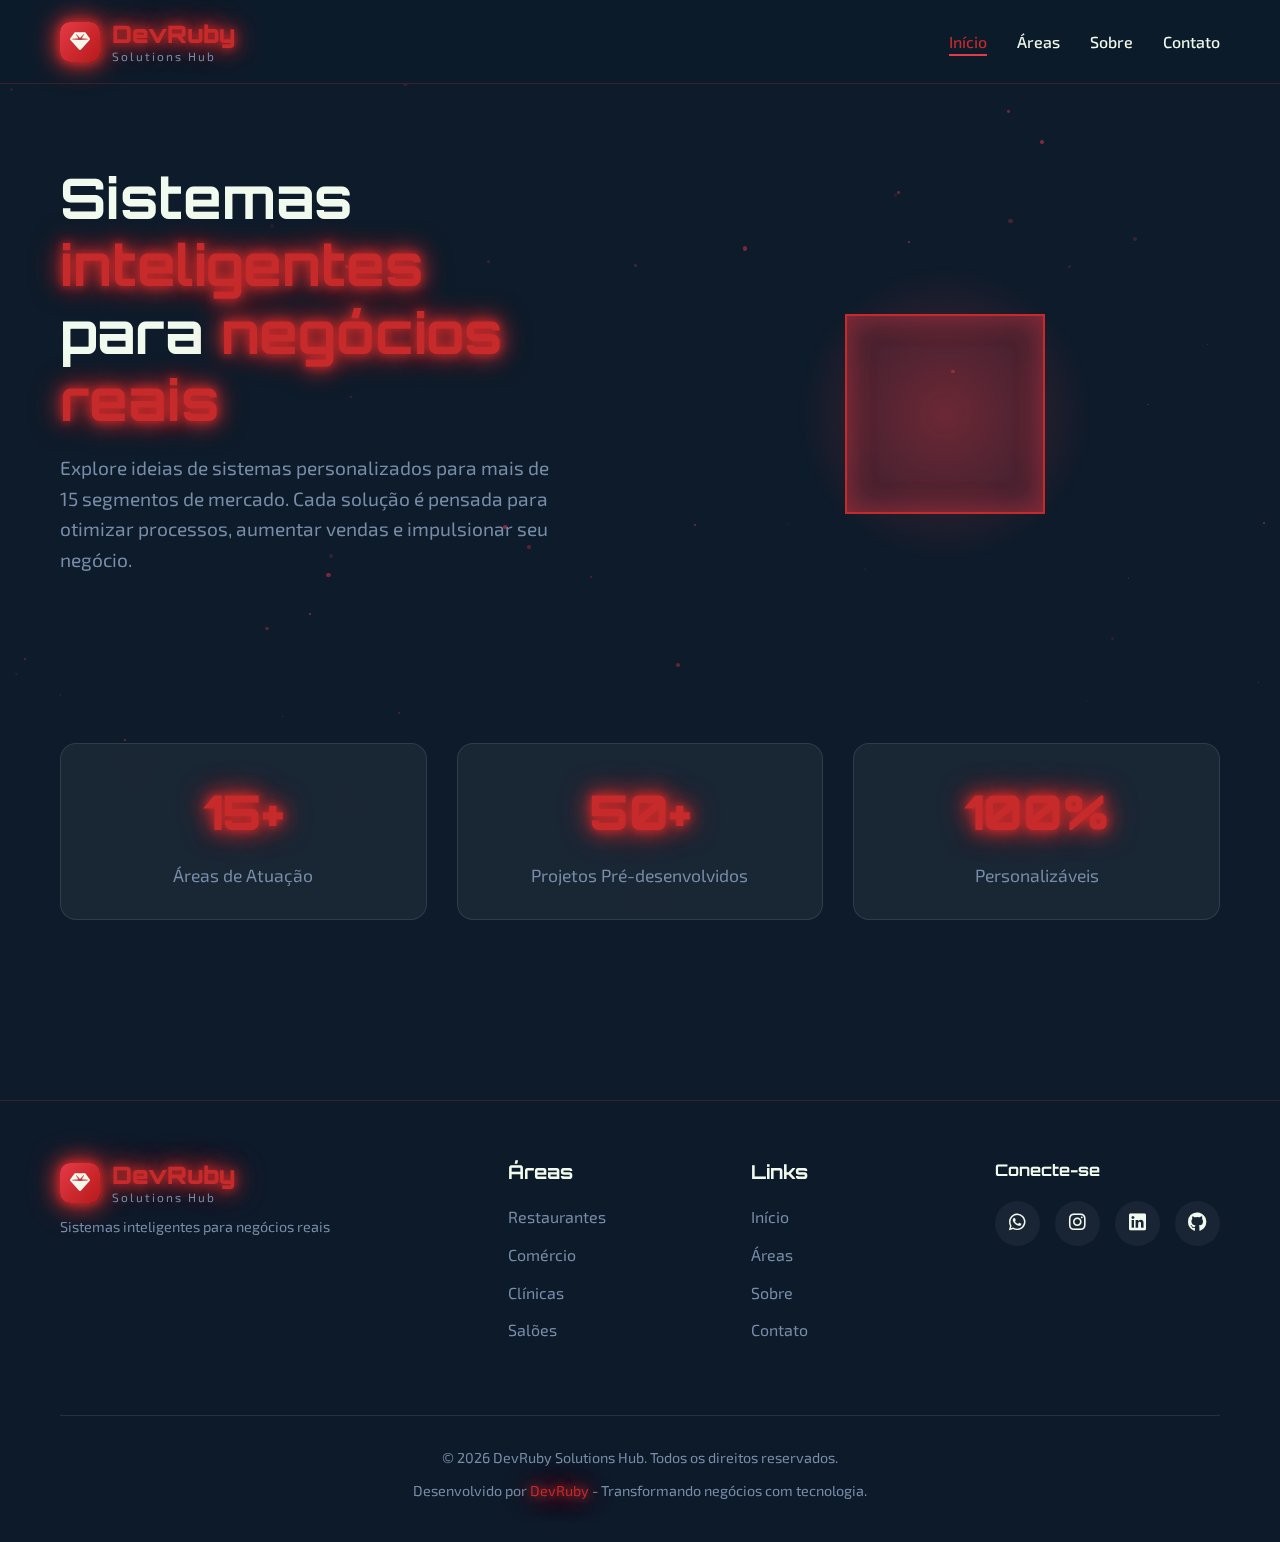
<file: index.html>
<!DOCTYPE html>
<html lang="pt-BR">
<head>
    <meta charset="UTF-8">
    <meta name="viewport" content="width=device-width, initial-scale=1.0">
    <title>DevRuby Solutions Hub | Sistemas Inteligentes para Negócios Reais</title>
    <link rel="stylesheet" href="css/style.css">
    <link rel="stylesheet" href="https://cdnjs.cloudflare.com/ajax/libs/font-awesome/6.4.0/css/all.min.css">
    <link href="https://fonts.googleapis.com/css2?family=Orbitron:wght@400;500;700;900&family=Exo+2:wght@300;400;500;600&display=swap" rel="stylesheet">
</head>
<body>
    <!-- Background futurista -->
    <div class="background-grid"></div>
    <div class="particles-container" id="particles"></div>
    
    <!-- Header/Navigation -->
    <header class="glass-header">
        <div class="container">
            <nav class="main-nav">
                <div class="logo">
                    <div class="logo-icon">
                        <i class="fas fa-gem"></i>
                    </div>
                    <div class="logo-text">
                        <span class="logo-ruby">DevRuby</span>
                        <span class="logo-solutions">Solutions Hub</span>
                    </div>
                </div>
                
                <ul class="nav-links">
                    <li><a href="#home" class="nav-link active" data-page="home">Início</a></li>
                    <li><a href="#areas" class="nav-link" data-page="areas">Áreas</a></li>
                    <li><a href="#sobre" class="nav-link" data-page="sobre">Sobre</a></li>
                    <li><a href="#contato" class="nav-link" data-page="contato">Contato</a></li>
                </ul>
                
                <div class="mobile-menu-btn">
                    <i class="fas fa-bars"></i>
                </div>
            </nav>
        </div>
    </header>

    <!-- Main Content -->
    <main class="main-content">
        <!-- Hero Section -->
        <section id="home" class="page-section active">
            <div class="container">
                <div class="hero">
                    <div class="hero-content">
                        <h1 class="hero-title">
                            <span class="title-line">Sistemas <span class="highlight">inteligentes</span></span>
                            <span class="title-line">para <span class="highlight">negócios reais</span></span>
                        </h1>
                        <p class="hero-subtitle">
                            Explore ideias de sistemas personalizados para mais de 15 segmentos de mercado. 
                            Cada solução é pensada para otimizar processos, aumentar vendas e impulsionar seu negócio.
                        </p>
                        <div class="hero-buttons">
                            <a href="#areas" class="btn-primary">Explorar Áreas <i class="fas fa-arrow-right"></i></a>
                            <a href="#contato" class="btn-secondary">Falar com Especialista</a>
                        </div>
                    </div>
                    <div class="hero-visual">
                        <div class="floating-cube">
                            <div class="cube-face front"></div>
                            <div class="cube-face back"></div>
                            <div class="cube-face left"></div>
                            <div class="cube-face right"></div>
                            <div class="cube-face top"></div>
                            <div class="cube-face bottom"></div>
                        </div>
                        <div class="hero-glow"></div>
                    </div>
                </div>
                
                <div class="stats">
                    <div class="stat-card">
                        <div class="stat-number">15+</div>
                        <div class="stat-label">Áreas de Atuação</div>
                    </div>
                    <div class="stat-card">
                        <div class="stat-number">50+</div>
                        <div class="stat-label">Projetos Pré-desenvolvidos</div>
                    </div>
                    <div class="stat-card">
                        <div class="stat-number">100%</div>
                        <div class="stat-label">Personalizáveis</div>
                    </div>
                </div>
            </div>
        </section>

        <!-- Áreas Section -->
        <section id="areas" class="page-section">
            <div class="container">
                <div class="section-header">
                    <h2 class="section-title">Áreas de <span class="highlight">Atuação</span></h2>
                    <p class="section-subtitle">Selecione uma área para visualizar ideias de sistemas específicos para seu segmento</p>
                </div>
                
                <div class="areas-grid" id="areasGrid">
                    <!-- Cards serão gerados via JavaScript -->
                </div>
            </div>
        </section>

        <!-- Sobre Section -->
        <section id="sobre" class="page-section">
            <div class="container">
                <div class="section-header">
                    <h2 class="section-title">Sobre a <span class="highlight">DevRuby</span></h2>
                    <p class="section-subtitle">Tecnologia de ponta para transformar seu negócio</p>
                </div>
                
                <div class="about-content">
                    <div class="about-text">
                        <h3>Transformamos ideias em sistemas funcionais</h3>
                        <p>
                            A <span class="highlight">DevRuby Solutions Hub</span> é uma vitrine de ideias de sistemas e sites desenvolvidos com tecnologia de ponta para diferentes segmentos de mercado.
                        </p>
                        <p>
                            Cada projeto apresentado aqui foi meticulosamente planejado para resolver problemas reais de negócios, 
                            otimizar processos e aumentar a eficiência operacional.
                        </p>
                        <p>
                            Nossa abordagem futurista e focada em resultados garante que cada sistema não apenas funcione, 
                            mas também proporcione uma experiência excepcional para você e seus clientes.
                        </p>
                        
                        <div class="features">
                            <div class="feature">
                                <i class="fas fa-bolt feature-icon"></i>
                                <h4>Desenvolvimento Ágil</h4>
                                <p>Metodologias modernas para entregas rápidas e eficientes.</p>
                            </div>
                            <div class="feature">
                                <i class="fas fa-shield-alt feature-icon"></i>
                                <h4>Segurança em Primeiro Lugar</h4>
                                <p>Protocolos de segurança avançados para proteger seus dados.</p>
                            </div>
                            <div class="feature">
                                <i class="fas fa-mobile-alt feature-icon"></i>
                                <h4>Design Responsivo</h4>
                                <p>Sistemas que funcionam perfeitamente em todos os dispositivos.</p>
                            </div>
                        </div>
                    </div>
                    
                    <div class="about-visual">
                        <div class="about-card glass-card">
                            <div class="about-card-header">
                                <h4>Por que escolher a DevRuby?</h4>
                            </div>
                            <ul class="about-list">
                                <li><i class="fas fa-check-circle"></i> Design futurista e premium</li>
                                <li><i class="fas fa-check-circle"></i> Tecnologia de ponta</li>
                                <li><i class="fas fa-check-circle"></i> Suporte especializado</li>
                                <li><i class="fas fa-check-circle"></i> Atualizações constantes</li>
                                <li><i class="fas fa-check-circle"></i> Integração com APIs</li>
                                <li><i class="fas fa-check-circle"></i> Escalabilidade garantida</li>
                            </ul>
                        </div>
                    </div>
                </div>
            </div>
        </section>

        <!-- Contato Section -->
        <section id="contato" class="page-section">
            <div class="container">
                <div class="section-header">
                    <h2 class="section-title">Entre em <span class="highlight">Contato</span></h2>
                    <p class="section-subtitle">Pronto para transformar seu negócio? Fale com nossos especialistas</p>
                </div>
                
                <div class="contact-content">
                    <div class="contact-info">
                        <div class="contact-card glass-card">
                            <h3><i class="fas fa-comments"></i> Vamos conversar</h3>
                            <p>Descreva sua necessidade e nossa equipe entrará em contato com uma proposta personalizada.</p>
                            
                            <div class="contact-details">
                                <div class="contact-item">
                                    <i class="fas fa-envelope"></i>
                                    <div>
                                        <h4>Email</h4>
                                        <p>contato@devruby.com</p>
                                    </div>
                                </div>
                                <div class="contact-item">
                                    <i class="fas fa-phone"></i>
                                    <div>
                                        <h4>Telefone</h4>
                                        <p>(11) 99999-9999</p>
                                    </div>
                                </div>
                                <div class="contact-item">
                                    <i class="fas fa-clock"></i>
                                    <div>
                                        <h4>Horário</h4>
                                        <p>Seg - Sex: 9h às 18h</p>
                                    </div>
                                </div>
                            </div>
                        </div>
                    </div>
                    
                    <div class="contact-form-container">
                        <form id="contactForm" class="glass-card">
                            <div class="form-group">
                                <label for="name">Nome</label>
                                <input type="text" id="name" required>
                            </div>
                            
                            <div class="form-group">
                                <label for="email">Email</label>
                                <input type="email" id="email" required>
                            </div>
                            
                            <div class="form-group">
                                <label for="business">Tipo de Negócio</label>
                                <select id="business" required>
                                    <option value="">Selecione uma opção</option>
                                    <option value="restaurante">Restaurante/Lanchonete</option>
                                    <option value="loja">Comércio/Lojas</option>
                                    <option value="clinica">Clínica/Consultório</option>
                                    <option value="outro">Outro</option>
                                </select>
                            </div>
                            
                            <div class="form-group">
                                <label for="message">Mensagem</label>
                                <textarea id="message" rows="5" required placeholder="Descreva sua necessidade..."></textarea>
                            </div>
                            
                            <button type="submit" class="btn-primary">Enviar Mensagem <i class="fas fa-paper-plane"></i></button>
                        </form>
                    </div>
                </div>
            </div>
        </section>
    </main>

    <!-- Footer -->
    <footer class="glass-footer">
        <div class="container">
            <div class="footer-content">
                <div class="footer-logo">
                    <div class="logo">
                        <div class="logo-icon">
                            <i class="fas fa-gem"></i>
                        </div>
                        <div class="logo-text">
                            <span class="logo-ruby">DevRuby</span>
                            <span class="logo-solutions">Solutions Hub</span>
                        </div>
                    </div>
                    <p class="footer-tagline">Sistemas inteligentes para negócios reais</p>
                </div>
                
                <div class="footer-links">
                    <h4>Áreas</h4>
                    <ul>
                        <li><a href="#" data-area="restaurantes">Restaurantes</a></li>
                        <li><a href="#" data-area="comercio">Comércio</a></li>
                        <li><a href="#" data-area="clinicas">Clínicas</a></li>
                        <li><a href="#" data-area="salones">Salões</a></li>
                    </ul>
                </div>
                
                <div class="footer-links">
                    <h4>Links</h4>
                    <ul>
                        <li><a href="#home">Início</a></li>
                        <li><a href="#areas">Áreas</a></li>
                        <li><a href="#sobre">Sobre</a></li>
                        <li><a href="#contato">Contato</a></li>
                    </ul>
                </div>
                
                <div class="footer-social">
                    <h4>Conecte-se</h4>
                    <div class="social-icons">
                        <a href="#"><i class="fab fa-whatsapp"></i></a>
                        <a href="#"><i class="fab fa-instagram"></i></a>
                        <a href="#"><i class="fab fa-linkedin"></i></a>
                        <a href="#"><i class="fab fa-github"></i></a>
                    </div>
                </div>
            </div>
            
            <div class="footer-bottom">
                <p>&copy; 2026 DevRuby Solutions Hub. Todos os direitos reservados.</p>
                <p>Desenvolvido por <span class="highlight">DevRuby</span> - Transformando negócios com tecnologia.</p>
            </div>
        </div>
    </footer>

    <!-- Modal para Visualização de Área -->
    <div class="modal" id="areaModal">
        <div class="modal-content glass-card">
            <div class="modal-header">
                <h3 id="modalTitle">Detalhes da Área</h3>
                <button class="modal-close"><i class="fas fa-times"></i></button>
            </div>
            <div class="modal-body">
                <div class="modal-area-details">
                    <!-- Conteúdo será preenchido via JavaScript -->
                </div>
            </div>
        </div>
    </div>

    <!-- Scripts -->
    <script src="js/main.js"></script>
    <script src="js/animations.js"></script>
</body>
</html>
</file>
<file: css/style.css>
/* css/style.css */

/* Reset e configurações gerais */
* {
    margin: 0;
    padding: 0;
    box-sizing: border-box;
}

:root {
    --ruby-red: #e63946;
    --ruby-dark: #b71c1c;
    --ruby-light: #c62a2a;
    --black: #0d1b2a;
    --dark-gray: #1b263b;
    --medium-gray: #415a77;
    --light-gray: #778da9;
    --white: #f1faee;
    --glass-bg: rgba(255, 255, 255, 0.05);
    --glass-border: rgba(255, 255, 255, 0.1);
    --shadow: 0 8px 32px rgba(0, 0, 0, 0.3);
    --transition: all 0.3s ease;
    --neon-glow: 0 0 10px var(--ruby-light), 0 0 20px var(--ruby-light), 0 0 30px var(--ruby-light);
}
a{
text-decoration: none;}
body {
    font-family: 'Exo 2', sans-serif;
    background-color: var(--black);
    color: var(--white);
    line-height: 1.6;
    overflow-x: hidden;
    position: relative;
    min-height: 100vh;
}

.container {
    width: 100%;
    max-width: 1200px;
    margin: 0 auto;
    padding: 0 20px;
}

/* Background futurista */
.background-grid {
    position: fixed;
    top: 0;
    left: 0;
    width: 100%;
    height: 100%;
    background-image: 
        linear-gradient(var(--dark-gray) 1px, transparent 1px),
        linear-gradient(90deg, var(--dark-gray) 1px, transparent 1px);
    background-size: 50px 50px;
    opacity: 0.1;
    z-index: -2;
}

.particles-container {
    position: fixed;
    top: 0;
    left: 0;
    width: 100%;
    height: 100%;
    z-index: -1;
}

/* Typography */
h1, h2, h3, h4 {
    font-family: 'Orbitron', sans-serif;
    font-weight: 700;
    line-height: 1.2;
}

.highlight {
    color: var(--ruby-light);
    text-shadow: var(--neon-glow);
}

/* Glassmorphism effect */
.glass-card {
    background: var(--glass-bg);
    backdrop-filter: blur(10px);
    border: 1px solid var(--glass-border);
    border-radius: 16px;
    box-shadow: var(--shadow);
}

.glass-header {
    background: rgba(13, 27, 42, 0.8);
    backdrop-filter: blur(10px);
    border-bottom: 1px solid rgba(231, 57, 70, 0.2);
    position: sticky;
    top: 0;
    z-index: 100;
    transition: var(--transition);
}

.glass-header.scrolled {
    background: rgba(13, 27, 42, 0.95);
    box-shadow: 0 5px 20px rgba(0, 0, 0, 0.3);
}

.glass-footer {
    background: rgba(13, 27, 42, 0.9);
    backdrop-filter: blur(10px);
    border-top: 1px solid rgba(231, 57, 70, 0.2);
    margin-top: 100px;
}

/* Header/Navigation */
.main-nav {
    display: flex;
    justify-content: space-between;
    align-items: center;
    padding: 20px 0;
}

.logo {
    display: flex;
    align-items: center;
    gap: 12px;
    cursor: pointer;
}

.logo-icon {
    width: 40px;
    height: 40px;
    background: linear-gradient(135deg, var(--ruby-red), var(--ruby-dark));
    border-radius: 10px;
    display: flex;
    align-items: center;
    justify-content: center;
    font-size: 20px;
    color: var(--white);
    box-shadow: var(--neon-glow);
    animation: pulse 2s infinite;
}

@keyframes pulse {
    0%, 100% { box-shadow: 0 0 10px var(--ruby-light), 0 0 20px var(--ruby-light); }
    50% { box-shadow: 0 0 15px var(--ruby-light), 0 0 30px var(--ruby-light), 0 0 40px var(--ruby-red); }
}

.logo-text {
    display: flex;
    flex-direction: column;
    line-height: 1.2;
}

.logo-ruby {
    font-family: 'Orbitron', sans-serif;
    font-weight: 900;
    font-size: 24px;
    color: var(--ruby-light);
    text-shadow: var(--neon-glow);
}

.logo-solutions {
    font-family: 'Exo 2', sans-serif;
    font-size: 12px;
    color: var(--light-gray);
    letter-spacing: 2px;
}

.nav-links {
    display: flex;
    list-style: none;
    gap: 30px;
}

.nav-link {
    color: var(--white);
    text-decoration: none;
    font-weight: 500;
    font-size: 16px;
    position: relative;
    padding: 5px 0;
    transition: var(--transition);
}

.nav-link::after {
    content: '';
    position: absolute;
    bottom: 0;
    left: 0;
    width: 0;
    height: 2px;
    background: var(--ruby-red);
    transition: var(--transition);
}

.nav-link:hover::after,
.nav-link.active::after {
    width: 100%;
}

.nav-link:hover,
.nav-link.active {
    color: var(--ruby-light);
}

.mobile-menu-btn {
    display: none;
    font-size: 24px;
    cursor: pointer;
    color: var(--white);
}

/* Main Content */
.main-content {
    position: relative;
    z-index: 1;
}

.page-section {
    display: none;
    padding: 80px 0;
    opacity: 0;
    transform: translateY(20px);
    transition: opacity 0.5s ease, transform 0.5s ease;
}

.page-section.active {
    display: block;
    opacity: 1;
    transform: translateY(0);
}

/* Hero Section */
.hero {
    display: grid;
    grid-template-columns: 1fr 1fr;
    gap: 60px;
    align-items: center;
    margin-bottom: 80px;
}

.hero-title {
    font-size: 3.5rem;
    margin-bottom: 20px;
}

.title-line {
    display: block;
}

.hero-subtitle {
    font-size: 1.2rem;
    color: var(--light-gray);
    margin-bottom: 30px;
    max-width: 90%;
}

.hero-buttons {
    display: flex;
    gap: 20px;
}

/* Botões */
.btn-primary, .btn-secondary {
    padding: 14px 28px;
    border-radius: 50px;
    font-weight: 600;
    font-size: 16px;
    cursor: pointer;
    transition: var(--transition);
    display: inline-flex;
    align-items: center;
    justify-content: center;
    gap: 10px;
    text-decoration: none;
    border: none;
    font-family: 'Exo 2', sans-serif;
}

.btn-primary {
    background: linear-gradient(135deg, var(--ruby-red), var(--ruby-dark));
    color: var(--white);
    box-shadow: 0 4px 15px rgba(231, 57, 70, 0.4);
}

.btn-primary:hover {
    transform: translateY(-3px);
    box-shadow: 0 8px 25px rgba(231, 57, 70, 0.6);
}

.btn-secondary {
    background: transparent;
    color: var(--white);
    border: 2px solid var(--ruby-light);
}

.btn-secondary:hover {
    background: rgba(231, 57, 70, 0.1);
    transform: translateY(-3px);
}

/* Hero Visual */
.hero-visual {
    position: relative;
    display: flex;
    justify-content: center;
    align-items: center;
    height: 400px;
}

.floating-cube {
    width: 200px;
    height: 200px;
    position: relative;
    transform-style: preserve-3d;
    animation: rotateCube 20s infinite linear;
}

@keyframes rotateCube {
    0% { transform: rotateX(0) rotateY(0) rotateZ(0); }
    100% { transform: rotateX(360deg) rotateY(360deg) rotateZ(360deg); }
}

.cube-face {
    position: absolute;
    width: 100%;
    height: 100%;
    border: 2px solid var(--ruby-light);
    background: rgba(231, 57, 70, 0.1);
    box-shadow: inset 0 0 30px rgba(231, 57, 70, 0.3);
}

.cube-face.front { transform: translateZ(100px); }
.cube-face.back { transform: translateZ(-100px) rotateY(180deg); }
.cube-face.left { transform: translateX(-100px) rotateY(-90deg); }
.cube-face.right { transform: translateX(100px) rotateY(90deg); }
.cube-face.top { transform: translateY(-100px) rotateX(90deg); }
.cube-face.bottom { transform: translateY(100px) rotateX(-90deg); }

.hero-glow {
    position: absolute;
    width: 300px;
    height: 300px;
    background: radial-gradient(circle, rgba(231, 57, 70, 0.3) 0%, rgba(231, 57, 70, 0) 70%);
    border-radius: 50%;
    z-index: -1;
    animation: pulseGlow 4s infinite alternate;
}

@keyframes pulseGlow {
    0% { transform: scale(0.8); opacity: 0.5; }
    100% { transform: scale(1.2); opacity: 0.8; }
}

/* Stats */
.stats {
    display: grid;
    grid-template-columns: repeat(3, 1fr);
    gap: 30px;
    margin-top: 60px;
}

.stat-card {
    background: var(--glass-bg);
    backdrop-filter: blur(10px);
    border: 1px solid var(--glass-border);
    border-radius: 16px;
    padding: 30px;
    text-align: center;
    transition: var(--transition);
}

.stat-card:hover {
    transform: translateY(-10px);
    border-color: var(--ruby-light);
    box-shadow: var(--neon-glow);
}

.stat-number {
    font-family: 'Orbitron', sans-serif;
    font-size: 3rem;
    font-weight: 900;
    color: var(--ruby-light);
    text-shadow: var(--neon-glow);
    margin-bottom: 10px;
}

.stat-label {
    font-size: 1.1rem;
    color: var(--light-gray);
}

/* Section Header */
.section-header {
    text-align: center;
    margin-bottom: 60px;
}

.section-title {
    font-size: 2.8rem;
    margin-bottom: 15px;
}

.section-subtitle {
    font-size: 1.2rem;
    color: var(--light-gray);
    max-width: 700px;
    margin: 0 auto;
}

/* Áreas Grid */
.areas-grid {
    display: grid;
    grid-template-columns: repeat(auto-fill, minmax(300px, 1fr));
    gap: 30px;
}

.area-card {
    background: var(--glass-bg);
    backdrop-filter: blur(10px);
    border: 1px solid var(--glass-border);
    border-radius: 16px;
    padding: 30px;
    transition: var(--transition);
    cursor: pointer;
    position: relative;
    overflow: hidden;
}

.area-card::before {
    content: '';
    position: absolute;
    top: 0;
    left: -100%;
    width: 100%;
    height: 100%;
    background: linear-gradient(90deg, transparent, rgba(231, 57, 70, 0.1), transparent);
    transition: left 0.7s ease;
}

.area-card:hover::before {
    left: 100%;
}

.area-card:hover {
    transform: translateY(-10px);
    border-color: var(--ruby-light);
    box-shadow: var(--neon-glow);
}

.area-icon {
    width: 60px;
    height: 60px;
    background: linear-gradient(135deg, var(--ruby-red), var(--ruby-dark));
    border-radius: 12px;
    display: flex;
    align-items: center;
    justify-content: center;
    font-size: 24px;
    margin-bottom: 20px;
    color: var(--white);
}

.area-title {
    font-size: 1.5rem;
    margin-bottom: 10px;
    color: var(--white);
}

.area-description {
    color: var(--light-gray);
    margin-bottom: 20px;
    font-size: 0.95rem;
}

.area-projects {
    display: flex;
    justify-content: space-between;
    color: var(--ruby-light);
    font-size: 0.9rem;
    font-weight: 600;
}

/* About Section */
.about-content {
    display: grid;
    grid-template-columns: 2fr 1fr;
    gap: 50px;
    align-items: start;
}

.about-text h3 {
    font-size: 2rem;
    margin-bottom: 20px;
    color: var(--white);
}

.about-text p {
    margin-bottom: 20px;
    color: var(--light-gray);
    font-size: 1.1rem;
}

.features {
    display: grid;
    grid-template-columns: repeat(auto-fill, minmax(250px, 1fr));
    gap: 30px;
    margin-top: 40px;
}

.feature {
    padding: 20px;
    border-radius: 12px;
    background: rgba(255, 255, 255, 0.03);
    transition: var(--transition);
}

.feature:hover {
    background: rgba(231, 57, 70, 0.05);
    transform: translateY(-5px);
}

.feature-icon {
    font-size: 2rem;
    color: var(--ruby-light);
    margin-bottom: 15px;
}

.feature h4 {
    font-size: 1.2rem;
    margin-bottom: 10px;
    color: var(--white);
}

.feature p {
    font-size: 0.95rem;
    color: var(--light-gray);
}

.about-card {
    padding: 30px;
    position: sticky;
    top: 100px;
}

.about-card-header {
    margin-bottom: 25px;
    padding-bottom: 15px;
    border-bottom: 1px solid var(--glass-border);
}

.about-card-header h4 {
    font-size: 1.5rem;
    color: var(--white);
}

.about-list {
    list-style: none;
}

.about-list li {
    margin-bottom: 15px;
    display: flex;
    align-items: center;
    gap: 12px;
    color: var(--light-gray);
}

.about-list li i {
    color: var(--ruby-light);
    font-size: 1.2rem;
}

/* Contact Section */
.contact-content {
    display: grid;
    grid-template-columns: 1fr 1fr;
    gap: 50px;
}

.contact-card {
    padding: 30px;
    height: 100%;
}

.contact-card h3 {
    font-size: 1.8rem;
    margin-bottom: 20px;
    color: var(--white);
    display: flex;
    align-items: center;
    gap: 10px;
}

.contact-card h3 i {
    color: var(--ruby-light);
}

.contact-card p {
    color: var(--light-gray);
    margin-bottom: 30px;
}

.contact-details {
    margin-top: 30px;
}

.contact-item {
    display: flex;
    align-items: center;
    gap: 15px;
    margin-bottom: 25px;
}

.contact-item i {
    font-size: 1.5rem;
    color: var(--ruby-light);
    width: 40px;
}

.contact-item h4 {
    font-size: 1.1rem;
    color: var(--white);
    margin-bottom: 5px;
}

.contact-item p {
    margin: 0;
    color: var(--light-gray);
}

/* Form */
.contact-form-container {
    padding: 30px;
}

.form-group {
    margin-bottom: 25px;
}

.form-group label {
    display: block;
    margin-bottom: 8px;
    color: var(--white);
    font-weight: 500;
}

.form-group input,
.form-group select,
.form-group textarea {
    width: 100%;
    padding: 15px;
    background: rgba(255, 255, 255, 0.05);
    border: 1px solid var(--glass-border);
    border-radius: 8px;
    color: var(--white);
    font-family: 'Exo 2', sans-serif;
    font-size: 16px;
    transition: var(--transition);
}

.form-group input:focus,
.form-group select:focus,
.form-group textarea:focus {
    outline: none;
    border-color: var(--ruby-light);
    box-shadow: 0 0 10px rgba(231, 57, 70, 0.3);
}

.form-group textarea {
    resize: vertical;
    min-height: 120px;
}

/* Footer */
.footer-content {
    display: grid;
    grid-template-columns: 2fr 1fr 1fr 1fr;
    gap: 40px;
    padding: 60px 0;
}

.footer-tagline {
    color: var(--light-gray);
    margin-top: 10px;
    font-size: 0.9rem;
}

.footer-links h4 {
    font-size: 1.2rem;
    margin-bottom: 20px;
    color: var(--white);
}

.footer-links ul {
    list-style: none;
}

.footer-links li {
    margin-bottom: 12px;
}

.footer-links a {
    color: var(--light-gray);
    text-decoration: none;
    transition: var(--transition);
}

.footer-links a:hover {
    color: var(--ruby-light);
}

.social-icons {
    display: flex;
    gap: 15px;
    margin-top: 20px;
}

.social-icons a {
    width: 45px;
    height: 45px;
    border-radius: 50%;
    background: rgba(255, 255, 255, 0.05);
    display: flex;
    align-items: center;
    justify-content: center;
    color: var(--white);
    font-size: 1.2rem;
    transition: var(--transition);
}

.social-icons a:hover {
    background: var(--ruby-red);
    transform: translateY(-5px);
}

.footer-bottom {
    text-align: center;
    padding: 30px 0;
    border-top: 1px solid var(--glass-border);
    color: var(--light-gray);
    font-size: 0.9rem;
}

.footer-bottom p {
    margin-bottom: 10px;
}

/* Modal */
.modal {
    display: none;
    position: fixed;
    top: 0;
    left: 0;
    width: 100%;
    height: 100%;
    background: rgba(0, 0, 0, 0.8);
    backdrop-filter: blur(5px);
    z-index: 1000;
    align-items: center;
    justify-content: center;
    padding: 20px;
}

.modal.active {
    display: flex;
}

.modal-content {
    width: 100%;
    max-width: 800px;
    max-height: 90vh;
    overflow-y: auto;
    animation: modalAppear 0.3s ease-out;
}

@keyframes modalAppear {
    0% { opacity: 0; transform: translateY(-50px) scale(0.9); }
    100% { opacity: 1; transform: translateY(0) scale(1); }
}

.modal-header {
    display: flex;
    justify-content: space-between;
    align-items: center;
    padding: 25px 30px;
    border-bottom: 1px solid var(--glass-border);
}

.modal-header h3 {
    font-size: 1.8rem;
    color: var(--white);
}

.modal-close {
    background: transparent;
    border: none;
    color: var(--white);
    font-size: 1.5rem;
    cursor: pointer;
    transition: var(--transition);
}

.modal-close:hover {
    color: var(--ruby-light);
    transform: rotate(90deg);
}

.modal-body {
    padding: 30px;
}

.modal-area-details {
    display: grid;
    grid-template-columns: 1fr 1fr;
    gap: 40px;
}

.modal-area-visual {
    display: flex;
    justify-content: center;
    align-items: center;
}

.modal-area-icon {
    width: 150px;
    height: 150px;
    background: linear-gradient(135deg, var(--ruby-red), var(--ruby-dark));
    border-radius: 20px;
    display: flex;
    align-items: center;
    justify-content: center;
    font-size: 60px;
    color: var(--white);
    box-shadow: var(--neon-glow);
}

.modal-area-info h4 {
    font-size: 1.5rem;
    margin-bottom: 20px;
    color: var(--white);
}

.modal-area-info p {
    color: var(--light-gray);
    margin-bottom: 30px;
    line-height: 1.7;
}

.modal-projects {
    margin-top: 30px;
}

.modal-projects h5 {
    font-size: 1.2rem;
    margin-bottom: 15px;
    color: var(--white);
}

.modal-projects ul {
    list-style: none;
    padding-left: 0;
}

.modal-projects li {
    padding: 10px 0;
    border-bottom: 1px solid rgba(255, 255, 255, 0.05);
    color: var(--light-gray);
    display: flex;
    justify-content: space-between;
}

.modal-projects li:last-child {
    border-bottom: none;
}

.modal-buttons {
    display: flex;
    gap: 15px;
    margin-top: 30px;
}

/* Responsividade */
@media (max-width: 1024px) {
    .hero {
        grid-template-columns: 1fr;
        gap: 40px;
    }
    
    .hero-visual {
        order: -1;
        height: 300px;
    }
    
    .about-content,
    .contact-content {
        grid-template-columns: 1fr;
        gap: 40px;
    }
    
    .footer-content {
        grid-template-columns: 1fr 1fr;
    }
    
    .modal-area-details {
        grid-template-columns: 1fr;
        gap: 30px;
    }
}

@media (max-width: 768px) {
    .nav-links {
        display: none;
    }
    
    .mobile-menu-btn {
        display: block;
    }
    
    .hero-title {
        font-size: 2.5rem;
    }
    
    .stats {
        grid-template-columns: 1fr;
        gap: 20px;
    }
    
    .areas-grid {
        grid-template-columns: 1fr;
    }
    
    .features {
        grid-template-columns: 1fr;
    }
    
    .footer-content {
        grid-template-columns: 1fr;
        text-align: center;
    }
    
    .social-icons {
        justify-content: center;
    }
    
    .hero-buttons {
        flex-direction: column;
        gap: 15px;
    }
    
    .btn-primary, .btn-secondary {
        width: 100%;
    }
}

@media (max-width: 480px) {
    .container {
        padding: 0 15px;
    }
    
    .hero-title {
        font-size: 2rem;
    }
    
    .section-title {
        font-size: 2rem;
    }
    
    .modal-buttons {
        flex-direction: column;
    }
    
    .modal-buttons .btn-primary,
    .modal-buttons .btn-secondary {
        width: 100%;
    }
}
</file>
